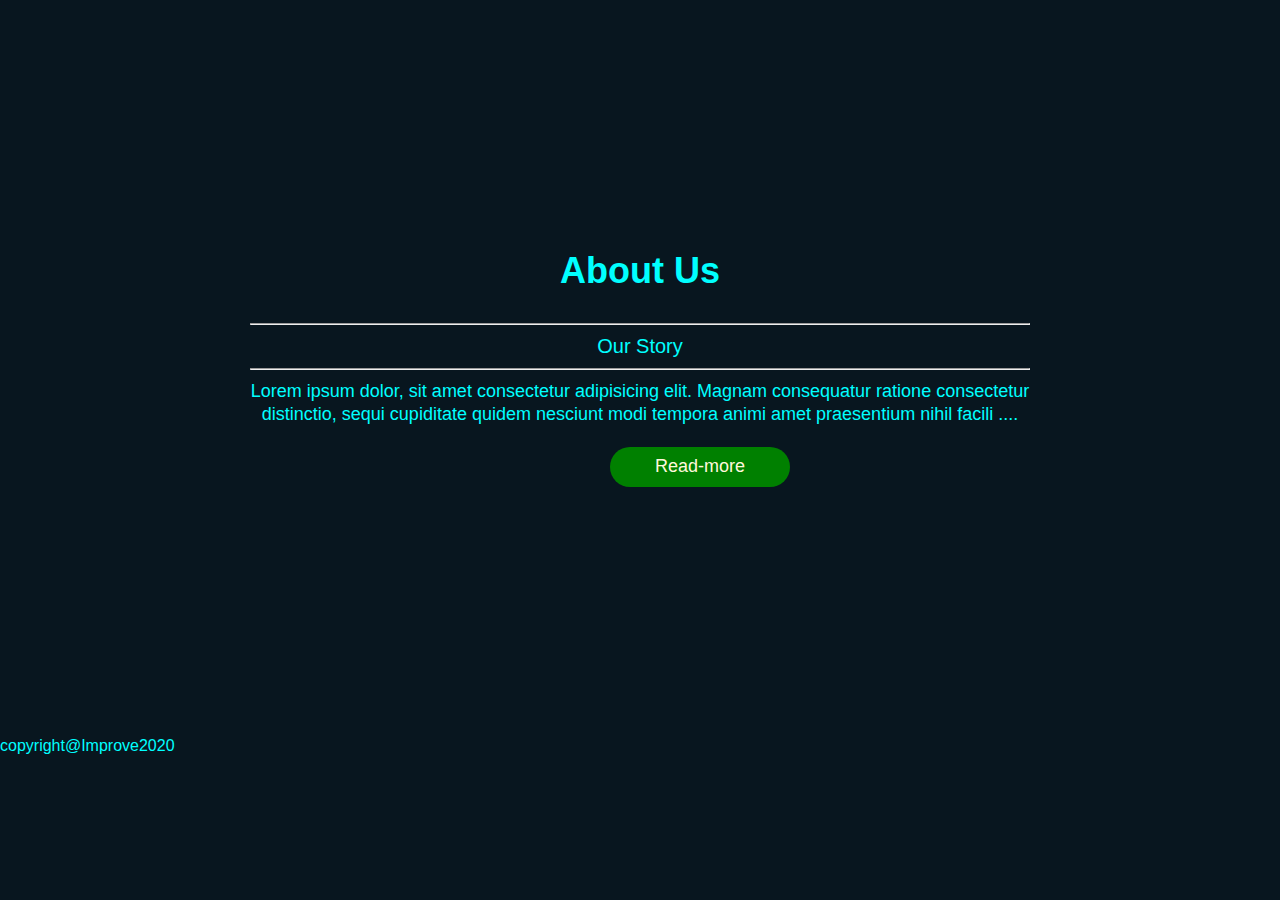
<file: project/about.html>
<!DOCTYPE html>
<html lang="en">
<head>
    <meta charset="UTF-8">
    <meta name="viewport" content="width=device-width, initial-scale=1.0">
    <link rel="stylesheet" href="style.css">
    <title>about us</title>
</head>
<body id="bd4">
    <div class="about">
        <h1 id="abouth1"> About Us</h1><br>
        <div id="dv">
        <hr class="hr2"><p>Our Story</p><hr>
    </div>
        <p id="ph1">Lorem ipsum dolor, sit amet consectetur adipisicing elit. Magnam consequatur ratione consectetur distinctio, sequi cupiditate quidem nesciunt modi tempora animi amet praesentium nihil facili <span id="dots">....</span><span id="more"> unde asperiores omnis consequuntur! Quod, cupiditate?Lorem ipsum dolor sit amet consectetur adipisicing elit. Recusandae, sint earum illum vero ullam possimus autem quidem cupiditate beatae nobis tenetur ipsam nemo, laboriosam, voluptatum ea fugit excepturi consectetur? Beatae. Lorem ipsum dolor sit amet consectetur adipisicing elit. Minima sapiente velit exercitationem quas voluptatem eaque asperiores suscipit vitae, distinctio modi? <br>Lorem ipsum dolor sit amet, consectetur adipisicing elit. Voluptates consectetur tenetur, ipsum ullam voluptate commodi nulla maxime nobis odio voluptatibus fuga quos neque nemo? Sequi eos blanditiis itaque temporibus molestias!lo4 Lorem ipsum dolor sit amet, consectetur adipisicing elit. Beatae ipsam sint sit illum, qui labore alias iure perspiciatis quae ipsa quasi suscipit consectetur aut. Harum labore porro non ratione minus! Lorem ipsum dolor, sit amet consectetur adipisicing elit. Nisi dignissimos nostrum ipsa, id expedita assumenda molestias nihil animi ut error corporis. Quia explicabo soluta corrupti iure cum nesciunt ut quas.</span></p>
        <button id="learn-more" onclick="myFunction()" >Read-more</button>
    </div>
    
    <footer class="ftr2">copyright@Improve2020</footer>
    <script src="script.js"></script>
</body>
</html>
</file>
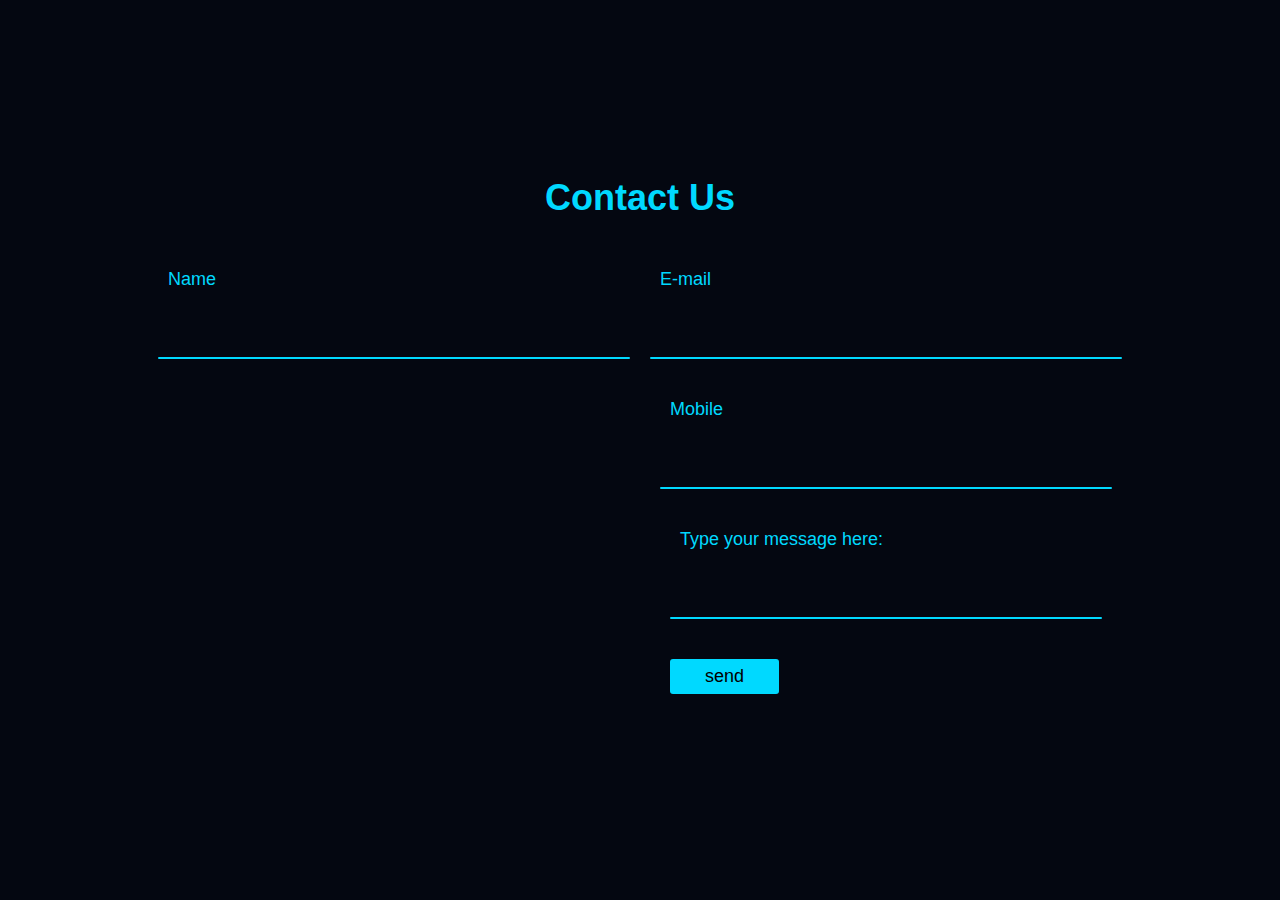
<file: project/contact.html>
<!DOCTYPE html>
<html lang="en">
<head>
    <meta charset="UTF-8">
    <meta name="viewport" content="width=device-width, initial-scale=1.0">
    <link rel="stylesheet" href="style2.css">
    <title>contact</title>
</head>
<body id="bd5">
    <div class="container5">
        <h2>Contact Us</h2>
        <div class="row100"> 
            <div class="col">
                <div class="inputbox textarea">
                    <input type="text" required="required">
                    <span class="text"> Name</span>
                    <span class="line"></span>
                </div>
            </div>
            <div class="col">
                <div class="inputbox textarea">
                    <input type="text" required="required">
                    <span class="text">E-mail</span>
                    <span class="line"></span>
                </div>
                <div class="col">
                    <div class="inputbox textarea">
                        <input type="text" required="required">
                        <span class="text">Mobile</span>
                        <span class="line"></span>
                    </div>
                    <div class="row100">
                    <div class="col">
                        <div class="inputbox textarea">
                            <input type="text" required="required">
                            <span class="text">Type your message here:</span>
                            <span class="line"></span>
                        </div>
                        </div>
            </div>
            <div class="row100">
                <div class="col">
                    <input type="submit" value="send">
                </div>
            </div>
        </div>  
    </div>  
</body>
</html>
</file>
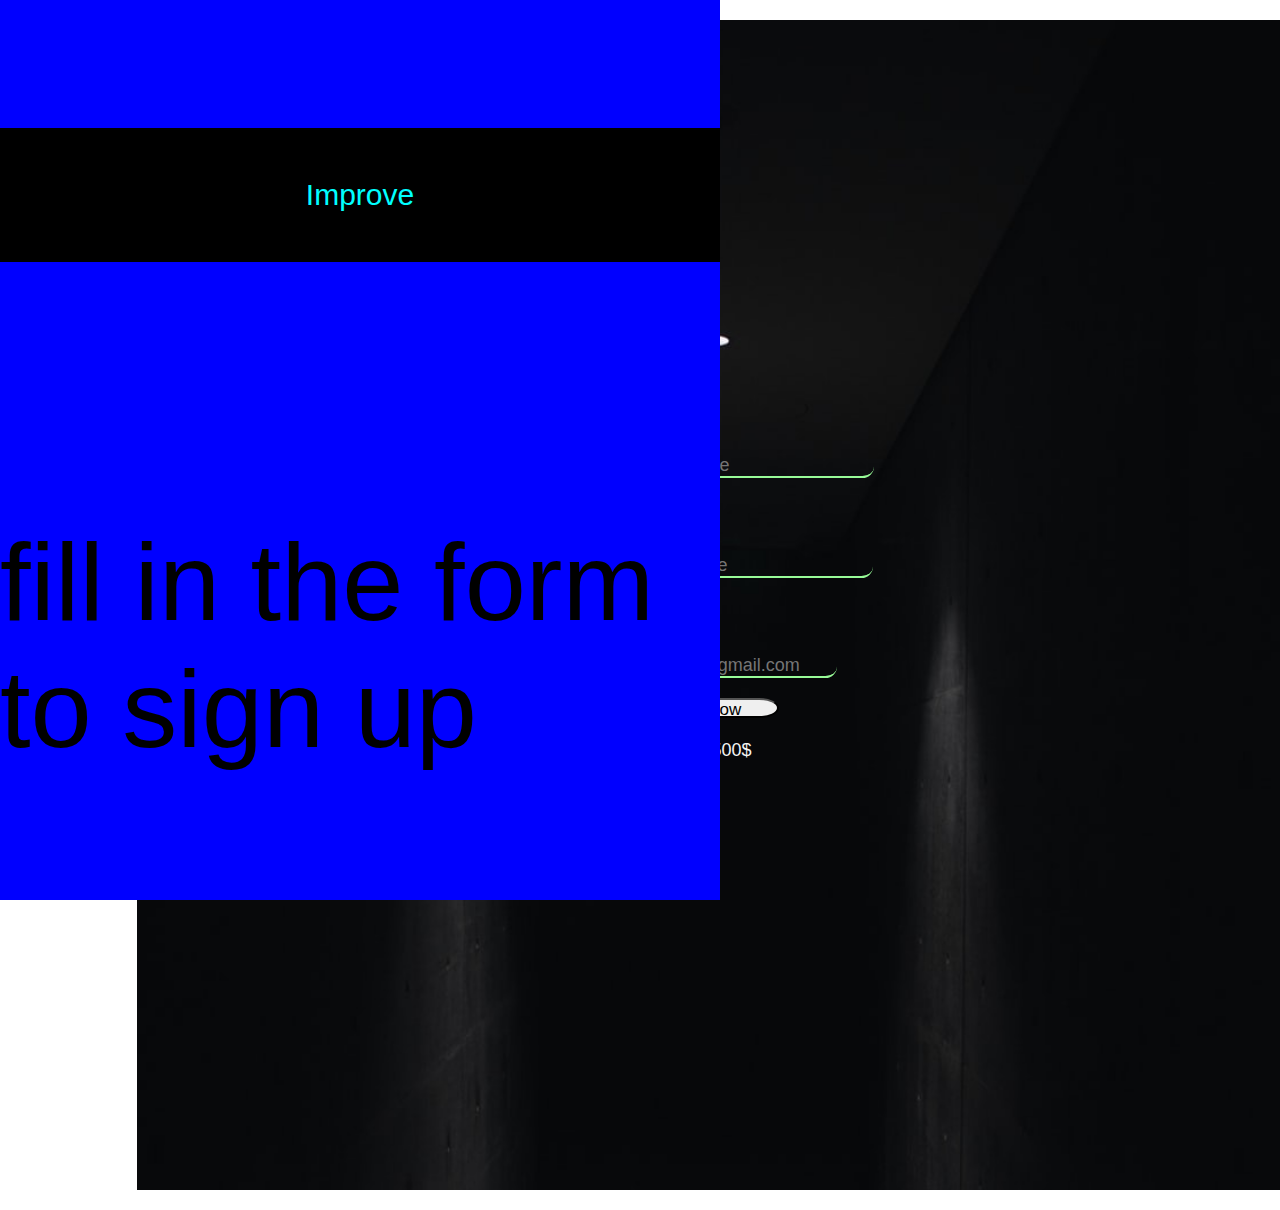
<file: project/index3.html>
<!DOCTYPE html>
<html lang="en">
<head>
    <meta charset="UTF-8">
    <meta name="viewport" content="width=device-width, initial-scale=1.0">
    <link rel="stylesheet" href="style.css">
    <title>signing up</title>
</head>
<body id="bd3">
    <div class="container3"></div>
    <div id="div3"><p class="p4">Improve</p> fill in the form to sign up</div>
    <section class="section3">
        <form action="signup">
            <div class="lb1">
            <label for="">First Name:</label>
            <input type="text" placeholder="First Name"><br class="br3">
        </div>
            <div class="lb1">
            <label for="">Last Name:</label>
            <input type="text" placeholder="Last Name"><br class="br3">
        </div>
            <div class="lb1">
            <label for="email">E-mail:</label>
            <input type="email" placeholder="username...@gmail.com"><br class="br3">
            <button class="submit">sign up now</button>
        </div>
        <div class="lb2">
            <label for="text">Price:500$</label>
        </div>
        
        </form>
        
        
        
    
    </section>
</body>
</html>
</file>
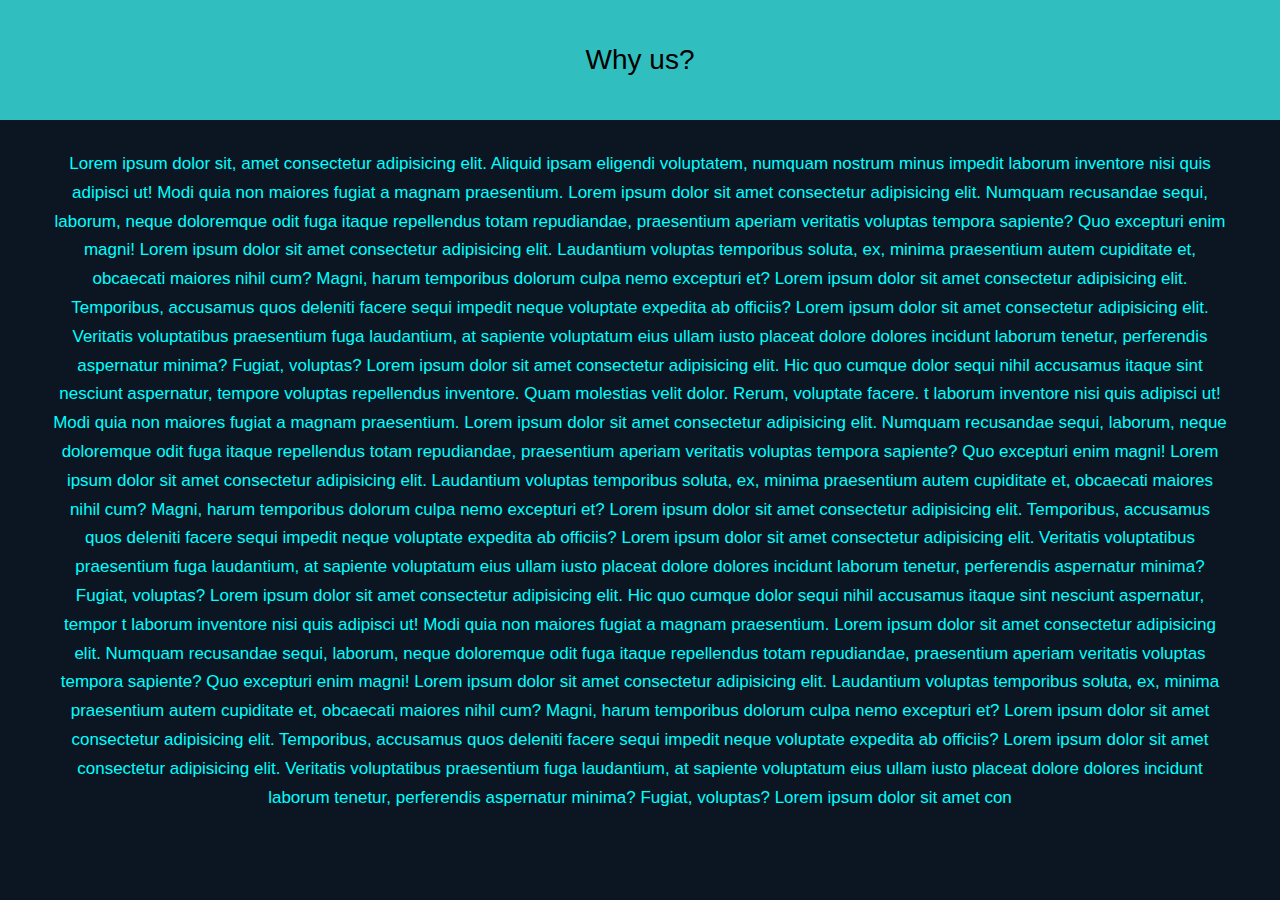
<file: project/why us.html>
<!DOCTYPE html>
<html lang="en">
<head>
    <meta charset="UTF-8">
    <meta name="viewport" content="width=device-width, initial-scale=1.0">
    <link rel="stylesheet" href="style2.css">
    <title>why us</title>
</head>
<body class='bd6'>
    <header class="div2bd5">
        Why us?
    </header>
   <div class="div6">
       Lorem ipsum dolor sit, amet consectetur adipisicing elit. Aliquid ipsam eligendi voluptatem, numquam nostrum minus impedit laborum inventore nisi quis adipisci ut! Modi quia non maiores fugiat a magnam praesentium.
       Lorem ipsum dolor sit amet consectetur adipisicing elit. Numquam recusandae sequi, laborum, neque doloremque odit fuga itaque repellendus totam repudiandae, praesentium aperiam veritatis voluptas tempora sapiente? Quo excepturi enim magni!
       Lorem ipsum dolor sit amet consectetur adipisicing elit. Laudantium voluptas temporibus soluta, ex, minima praesentium autem cupiditate et, obcaecati maiores nihil cum? Magni, harum temporibus dolorum culpa nemo excepturi et?
       Lorem ipsum dolor sit amet consectetur adipisicing elit. Temporibus, accusamus quos deleniti facere sequi impedit neque voluptate expedita ab officiis?
       Lorem ipsum dolor sit amet consectetur adipisicing elit. Veritatis voluptatibus praesentium fuga laudantium, at sapiente voluptatum eius ullam iusto placeat dolore dolores incidunt laborum tenetur, perferendis aspernatur minima? Fugiat, voluptas?
       Lorem ipsum dolor sit amet consectetur adipisicing elit. Hic quo cumque dolor sequi nihil accusamus itaque sint nesciunt aspernatur, tempore voluptas repellendus inventore. Quam molestias velit dolor. Rerum, voluptate facere.
       t laborum inventore nisi quis adipisci ut! Modi quia non maiores fugiat a magnam praesentium.
       Lorem ipsum dolor sit amet consectetur adipisicing elit. Numquam recusandae sequi, laborum, neque doloremque odit fuga itaque repellendus totam repudiandae, praesentium aperiam veritatis voluptas tempora sapiente? Quo excepturi enim magni!
       Lorem ipsum dolor sit amet consectetur adipisicing elit. Laudantium voluptas temporibus soluta, ex, minima praesentium autem cupiditate et, obcaecati maiores nihil cum? Magni, harum temporibus dolorum culpa nemo excepturi et?
       Lorem ipsum dolor sit amet consectetur adipisicing elit. Temporibus, accusamus quos deleniti facere sequi impedit neque voluptate expedita ab officiis?
       Lorem ipsum dolor sit amet consectetur adipisicing elit. Veritatis voluptatibus praesentium fuga laudantium, at sapiente voluptatum eius ullam iusto placeat dolore dolores incidunt laborum tenetur, perferendis aspernatur minima? Fugiat, voluptas?
       Lorem ipsum dolor sit amet consectetur adipisicing elit. Hic quo cumque dolor sequi nihil accusamus itaque sint nesciunt aspernatur, tempor
       t laborum inventore nisi quis adipisci ut! Modi quia non maiores fugiat a magnam praesentium.
       Lorem ipsum dolor sit amet consectetur adipisicing elit. Numquam recusandae sequi, laborum, neque doloremque odit fuga itaque repellendus totam repudiandae, praesentium aperiam veritatis voluptas tempora sapiente? Quo excepturi enim magni!
       Lorem ipsum dolor sit amet consectetur adipisicing elit. Laudantium voluptas temporibus soluta, ex, minima praesentium autem cupiditate et, obcaecati maiores nihil cum? Magni, harum temporibus dolorum culpa nemo excepturi et?
       Lorem ipsum dolor sit amet consectetur adipisicing elit. Temporibus, accusamus quos deleniti facere sequi impedit neque voluptate expedita ab officiis?
       Lorem ipsum dolor sit amet consectetur adipisicing elit. Veritatis voluptatibus praesentium fuga laudantium, at sapiente voluptatum eius ullam iusto placeat dolore dolores incidunt laborum tenetur, perferendis aspernatur minima? Fugiat, voluptas?
       Lorem ipsum dolor sit amet con
      
   </div>
   
   
       
    
</body>
</html>
</file>
<file: project/style.css>
*{
    padding: 0;
    margin: 0;
    box-sizing: border-box;
}
body{
    font-family: sans-serif;
   
}
.intro11{
    background-color: black;
height: 100vh;

 }
 .intro22{
    color: cyan;
    position: absolute;
    top: 50%;
    left: 50%;
    transform: translate(-50%,-50%);
    font-size: 80px;
}
 .improvee{
    display: none;
}

    
.header{
    height: 100vh;
    width: 100%;
    background-image: url(pictures/pjpic1.png);
    background-repeat: no-repeat;
    background-size: cover;
}
.nav1{
    max-height: 10%
}
.navcontainer{
    position: sticky;
    display: flex;
    justify-content: space-around;
    align-items: center;
    padding-top: 20px;
    padding-left: 30px;
    text-decoration: none;
}
a{
    text-decoration: none;
    color: antiquewhite;
    border:2px solid whitesmoke;
    padding: 7px;
    border-radius: 7px/5px;
}
a:hover{
    border: 1px solid cyan;
    color: cyan;
    background-color: antiquewhite ;
    transition: .3s;
    background-color: rgb(40, 39, 73);
   
}
.lb{
    padding-right: 60px;
    font-size: x-large;
    font-family: Tahoma;
    color: cyan;
}
.container2{
    padding: 100px;
    
}
.pr{
    padding: 10px;
    color: honeydew;
}
div{
    font-size: large;
}
#p1{
    padding-bottom: 20px;
    font-size: x-large;
}

#p2{
    padding-top: 20px;
    font-size: x-large;

}
br{
    padding-top: 10px;
    font-size: large;
}
hr{
    margin-top: 10px;
    margin-bottom: 10px;
    color:rgb(138, 111, 111);
    widows: 20%;
}
.btns{
    margin-top:50px;
    margin-left:5px;
    
    
}
#bt1{
    margin-right: 30px;
    width: 150px;
    height: 40px;
    background: none;
    border-radius: 20px/20px;
    color: honeydew;
    background-color:rgb(57, 83, 17);
    font-size: 20px;
    cursor: pointer;
    outline: none;
}
#bt2{
   
    width: 150px;
    height: 40px;
    background: none;
    border-radius: 20px/20px;
    color: honeydew;
    background-color: red;
    font-size: 20px;
    cursor: pointer;
    outline: none;
}
#bouton2{
    border: none;
    border-radius: none;
    /*width: 100%;
    height: 100%;*/
    background: none;
    color: honeydew;
    background-color:red;
    font-size: 20px;
    
}
#bouton2:hover{
    border: none;
    border-radius: none;
    background: none;
    color: honeydew;
    background-color:red;
    font-size: 20px;
    cursor: pointer;
}
 .bd2{
    background-color: rgb(0, 0, 0);
    box-sizing: border-box;
}
#abt{
    border: none;
    border-radius: none;
    /*width: 100%;
    height: 100%;*/
    background: none;
    color: honeydew;
    background-color:rgb(57, 83, 17);
    font-size: 20px;
    
}
#abt:hover{
    border: none;
    border-radius: none;
    background: none;
    color: honeydew;
    background-color:rgb(57, 83, 17);
    font-size: 20px;
    cursor: pointer;
}

.container2 .intro{
    display: flex;
    align-items: center;
    justify-content: center;
    color: blanchedalmond;
    font-size: xx-large;
    font-style: italic;
}
.section{
    display: flex;
    flex-direction: row;
    flex-wrap:wrap;
    align-items: flex-start;
    justify-items: flex-start;
    padding: 50px;
    margin-right: 150px;
}
img{
    width: 100%;
    height: 300px;
}
.dancep{
    height: 50%;
    color: blanchedalmond;
    text-align: center;
    padding-top:30px
}
.smldivs1{
    padding:50px;
    margin-left: 0px;
}
#pp{
    margin-left: 340px;
}
.title{
    color: rgb(129, 173, 84);
    display: flex;
    align-items: center;
    justify-content: center;
    padding-bottom: 40px;
    font-size: xx-large;
    font-style: oblique;
}
.title:hover, .dancep:hover{
    color: rgb(42, 70, 80);
}
.btn2{
    min-width: 150px;
    height: 50px;
    background-color: rgb(104, 67, 67);
    color: wheat;
    border: none;
    border-radius: 20px/10px;
    font-size: 18px;
    margin-top: 20px;
    margin-left: 350px;
}
.btn2:hover{
    cursor: pointer;
    background-color: lightcyan;
    color: lightseagreen;
    border: solid 3px  lightseagreen;
    border-radius: 20px/10px;
}
.abtn{
    border: none;
    border-radius: none;
    background: none;
    color: wheat;
    font-size: 18px;

}
.abtn:hover{
    border: none;
    border-radius: none;
    background: none;
    cursor: pointer;
    background-color: lightcyan;
    color: lightseagreen;
 }
#div1{
    margin-top: 150px;
 }

.bd3{
    box-sizing: border-box;
    background-color: black;
}
.container3{
    box-sizing: border-box;
   
    
}
#div3{
    background-color: blue;
    width: 80vh;
    height: 100vh;
    display: flex;
    align-items: center;
    justify-content: center;
    flex-wrap: wrap;
    font-size: 110px;
    position: fixed;
}
.section3{
    position: static;
  float: right;
  padding-right: 300px;
  margin: 20px auto;
  padding-top: 200px;
  width: 127vh;
  height: 130vh;
  background-image: url(pictures/dark.jpg);
  background-size: cover;
  background-repeat: no-repeat;
  display: flex;
  align-items: center;
  justify-content: center;
  padding: 50px 50px 50px;
}
.p4{
    box-sizing: border-box;
    background-color: black;
    color: cyan;
    text-align: center;
    width: 100%;
    font-size: 30px;
    padding: 50px;

}
.lb1{
    padding: 10px;
    background-image: none;
    height: 100px;
    color: whitesmoke;
   
}
.lb2{
    display: flex;
    align-items: center;
    justify-content: center;
    color: black;
    height: 20px;
    width: 100%;
    background-color:none;
    padding-bottom: 10px;
    color: whitesmoke;
}
input{
    border: none;
    border-radius: 20px;
    background: none;
    color: whitesmoke;
    border-bottom:solid 2px palegreen;
    font-size: large;
    outline: none;
    
}
.submit{
    width: 50%;
    height: 20px;
    background-color: none;
    color: black;
    border-radius: 20px/10px;
    font-size: 17px;
    margin: 10px;
    margin-left: 70px;
    margin-top: 20px;
    
}
.submit:hover{
    cursor: pointer;
}
.ftr{
    color: thistle;
    font-size: 18px;
    background-color: black;
    height: 80px;
    display: flex;
    justify-content: center;
    align-items: center;
}
#bd4{
    background-color:rgb(8, 22, 31);
    color: cyan;
    font-family: sans-serif;
}
.about{
    margin:250px;
    text-align: center;
}
.abouth1{
   margin-left: 150px;
    margin-bottom: 35px;
    transform: translateX(100%);
}
#ph1{
    text-align: center;
    line-height: 1.3em;
}
 #learn-more{
    width: 180px;
    height: 20px;
    background-color: green;
    padding: 20px;
    color: cornsilk;
    font-size: 18px;
    border-radius: 20px;
    border: none;
    display: flex;
    justify-content: center;
    align-items: center;
    margin-left: 360px;
    margin-top:20px;
    cursor: pointer;
    outline: none;
}
#dv{
    text-align: center;
    font-size: 20px;
}
.hr2{
    width: -50%;
    background-color:white;
}
#more{
    display: none;
}
</file>
<file: project/style2.css>
*{
    margin:0;
    padding:0;
    box-sizing:border-box;
    font-family: "Poppins", sans-serif;
}
#bd5{
    display: flex;
    justify-content: center;
    align-items: center;
    min-height: 100vh;
    background-color:rgb(4, 7, 17);
}
.container5{
    width: 80%;
    padding: 20px;
}
.container5 h2{
    width: 100%;
    color: rgb(0, 217, 255);
    font-size: 36px;
    text-align: center;
    margin-bottom: 10px;
}
.container5 .row100{
    position: relative;
    width: 100%;
    display: grid;
    grid-template-columns: repeat(auto-fit, minmax(300px,1fr));
}
.container5 .row100 .col{
    position: relative;
    width: 100%;
    padding: 0 10px;
    margin: 30px 0 10px;
    transition: .5s;
}
.container5 .row100 .inputbox{
    width: 100%;
    height: 100%;
    position: relative;
    color: rgb(0, 217, 255) ;
}
.container5 .row100 .inputbox input,
.container5 .row100 .inputbox.textarea textarea{
    position: absolute;
    width: 100%;
    height: 100%;
    background: none;
    box-shadow: none;
    border: none;
    outline: none;
    font-size: 18px;
    padding: 0 10px;
    color:black;
    z-index: 1;
}
.container5 .row100 .inputbox .text{
    position: absolute;
    top: 0;
    left: 0;
    line-height: 40px;
    font-size: 18px;
    padding: 0 10px;
    display: block;
    transition: .5s;
    pointer-events: none;
}
.container5 .row100 .inputbox input:focus + .text,
.container5 .row100 .inputbox input:valid + .text
{
    top: -35px;
    left: -10px;
}
.container5 .row100 .inputbox .line{
    position: absolute;
    bottom: 0;
    display: block;
    width: 100%;
    height: 2px;
    background: rgb(0, 217, 255);
    transition: .5s;
    border-radius: 2px;
    pointer-events: none;
}
.container5 .row100 .inputbox input:focus ~ .line,
.container5 .row100 .inputbox input:valid ~ .line{
    height: 1000%;
}
.container5 .row100 .inputbox.textarea{
    position: relative;
    height: 100px;
    width: 100%;
    padding: 10px 0;
}
.container5 .row100 .inputbox.textarea textarea{
    resize: none;
    height: 100%;
}
.container5 .row100 .inputbox textarea:focus + text,
.container5 .row100 .inputbox textarea:valid + text{
    top: -35px;
    left: -10px;
}
.container5 .row100 .inputbox input:focus ~ .line,
.container5 .row100 .inputbox input:valid ~ .line{
    height: 100%;
}
input[type="submit"]{
    border: none;
    padding: 7px 35px;
    cursor: pointer;
    outline: none;
    background-color: rgb(0, 217, 255) ;
    color: black;
    font-size: 18px;
    border-radius: 3px;
}
.bd6{
    background-color: #0C1622;
}

.div2bd5{
    box-sizing: border-box;
    margin: 0;
    padding: 0;
    height: 120px;
    width: 100%;
    background-color: rgb(49, 190, 190);
    margin: 0;
    padding: 0;
    display: flex;
    justify-content: center;
    align-items: center;
    font-size: 28px;
    position:static ;

}
.div6{
   /* line-height: 0.8rem;*/
    color: cyan;
    font-size: 17px;
     text-align: center;
     line-height: 1.8rem;
     margin-top:30px;
     margin-left: 50px;
     margin-right: 50px;
}
</file>
